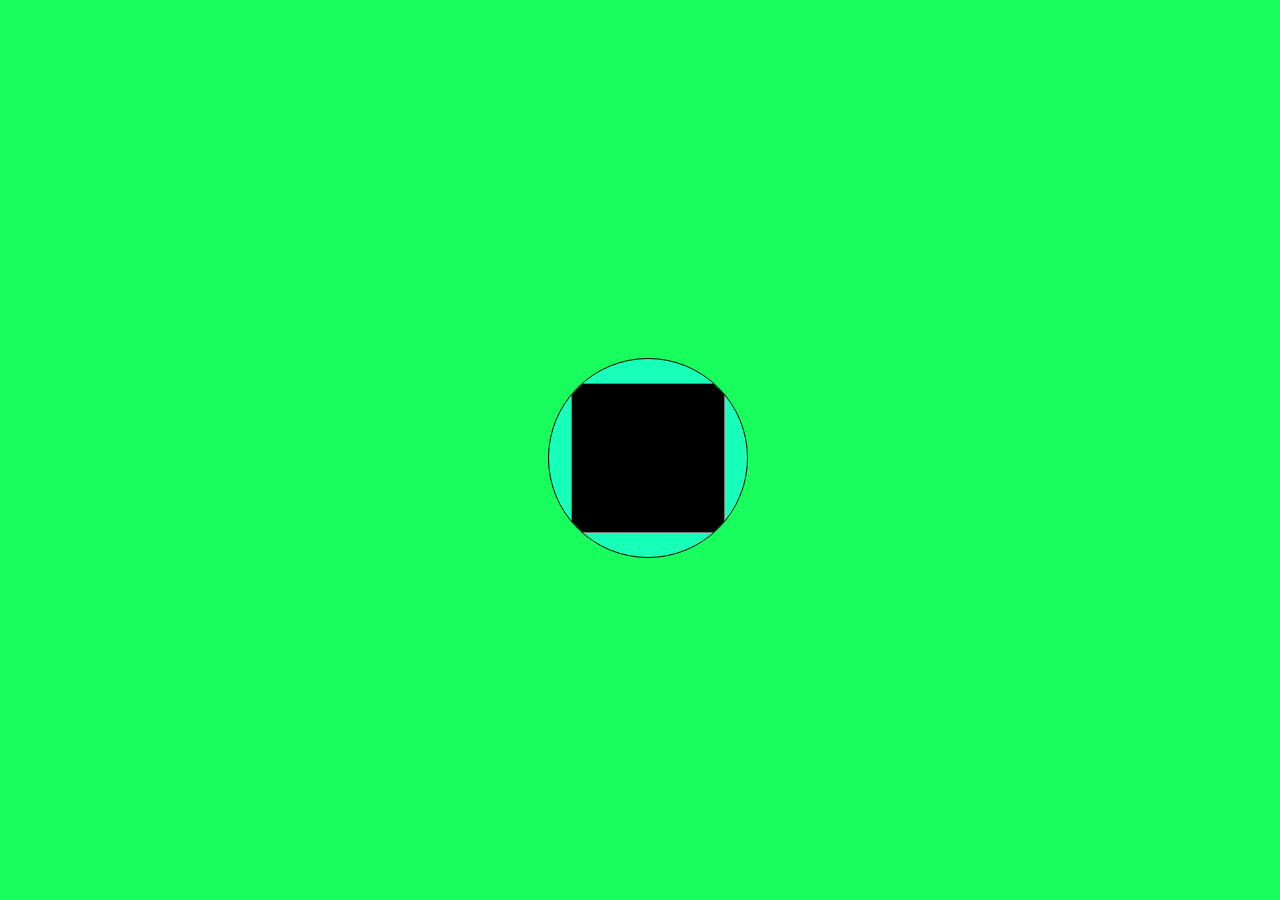
<file: Change The Background Of Body/index.html>
<!DOCTYPE html>
<html lang="en">
<head>
    <meta charset="UTF-8">
    <meta http-equiv="X-UA-Compatible" content="IE=edge">
    <meta name="viewport" content="width=device-width, initial-scale=1.0">
    <title>Change The Body's Background</title>
    <link rel="stylesheet" href="style.css">
</head>
<body>
    
      <input type="color" name="" id="">

      <script src="script.js"></script>
</body>
</html>
</file>
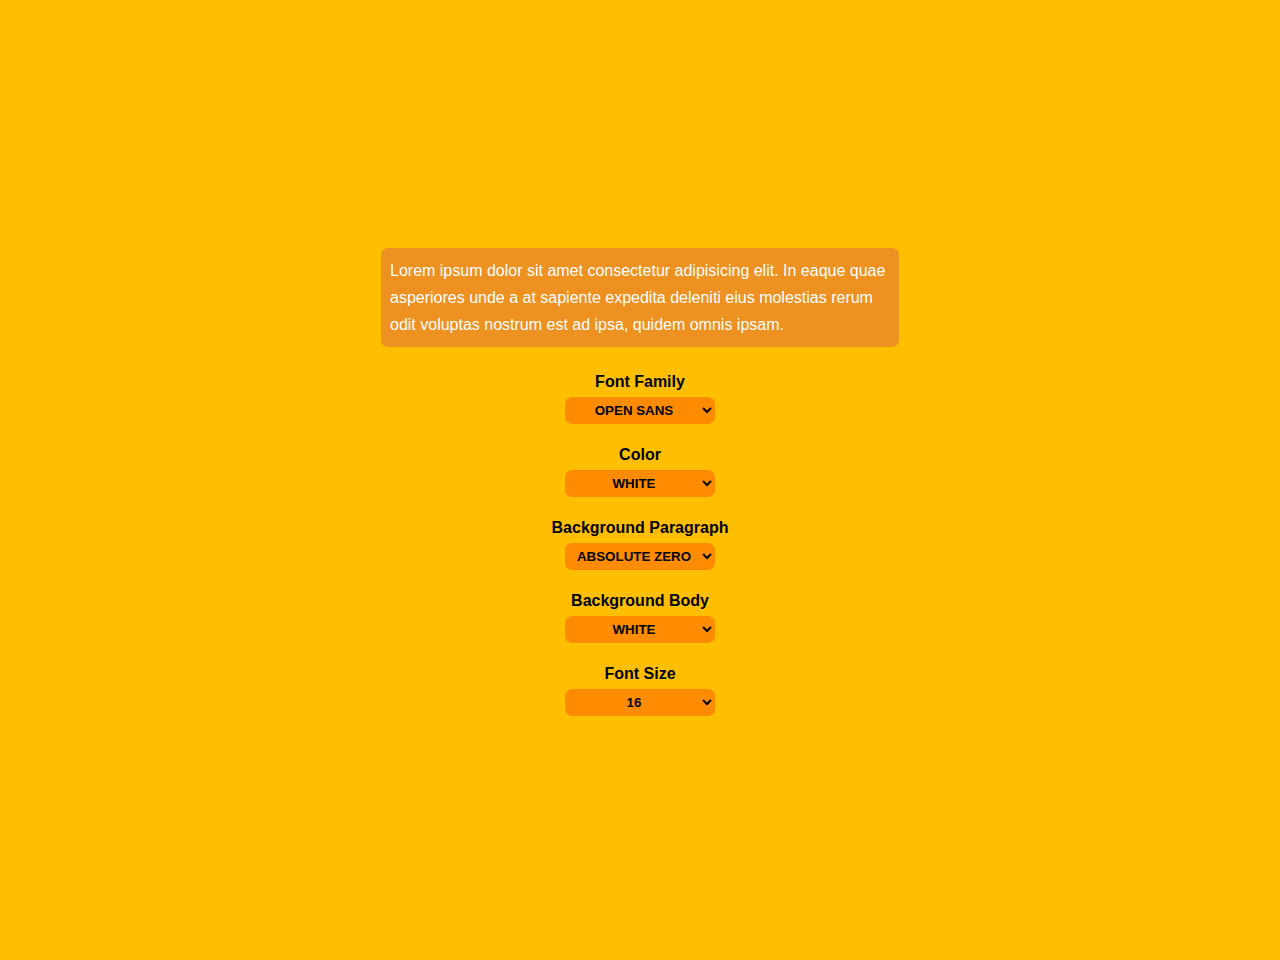
<file: Change The Properties/index.html>
<!DOCTYPE html>
<html lang="en">
<head>
    <meta charset="UTF-8">
    <meta http-equiv="X-UA-Compatible" content="IE=edge">
    <meta name="viewport" content="width=device-width, initial-scale=1.0">
    <title>Change The Property</title>
    <link rel="stylesheet" href="style.css">
</head>
<body>
    <p>
        Lorem ipsum dolor sit amet consectetur adipisicing elit. In eaque quae
        asperiores unde a at sapiente expedita deleniti eius molestias rerum odit
        voluptas nostrum est ad ipsa, quidem omnis ipsam.
      </p>
      <label>font family</label>
      <select class="font-family" name="fon-fami" id="">
        <option value="Open Sans">Open Sans</option>
        <option value="Cairo">Cairo</option>
        <option value="Roboto">Roboto</option>
      </select>
      <label>color</label>
      <select class="color" name="colo-para" id="">
        <option value="white">white</option>
        <option value="green">green</option>
        <option value="#FDEE00">Aureolin</option>
        <option value="yellow">yellow</option>
        <option value="#B9D9EB	">Columbia Blue</option>
        <option value="#00FFFF	">Cyan	</option>
        <option value="#9EFD38	">French lime</option>
      </select>
      <label>background paragraph</label>
      <select class="background-paragraph" name="back-para" id="">
        <option value="#0048BA">Absolute Zero</option>
        <option value="#B0BF1A">Acid green</option>
        <option value="#DB2D43">Alizarin</option>
        <option value="blue">blue</option>
        <option value="#CAE00D">Bitter lemon</option>
        <option value="purple">purple</option>
        <option value="teal">teal</option>
      </select>
      <label>background body</label>
      <select class="background-body" name="colo-para" id="">
        <option value="#e8e8e8">white</option>
        <option value="#0fab0f">green</option>
        <option value="teal">teal</option>
        <option value="blue">blue</option>
        <option value="yellow">yellow</option>
        <option value="purple">purple</option>
        <option value="grey">grey</option>
      </select>
      <label>font size</label>
      <select class="font-size" name="" id="">
        <option value="16">16</option>
        <option value="17">17</option>
        <option value="18">18</option>
        <option value="19">19</option>
        <option value="20">20</option>
        <option value="21">21</option>
        <option value="22">22</option>
        <option value="23">23</option>
        <option value="24">24</option>
        <option value="25">25</option>
        <option value="26">26</option>
        <option value="27">27</option>
    </select>
    <script src="script.js"></script>
</body>
</html>
</file>
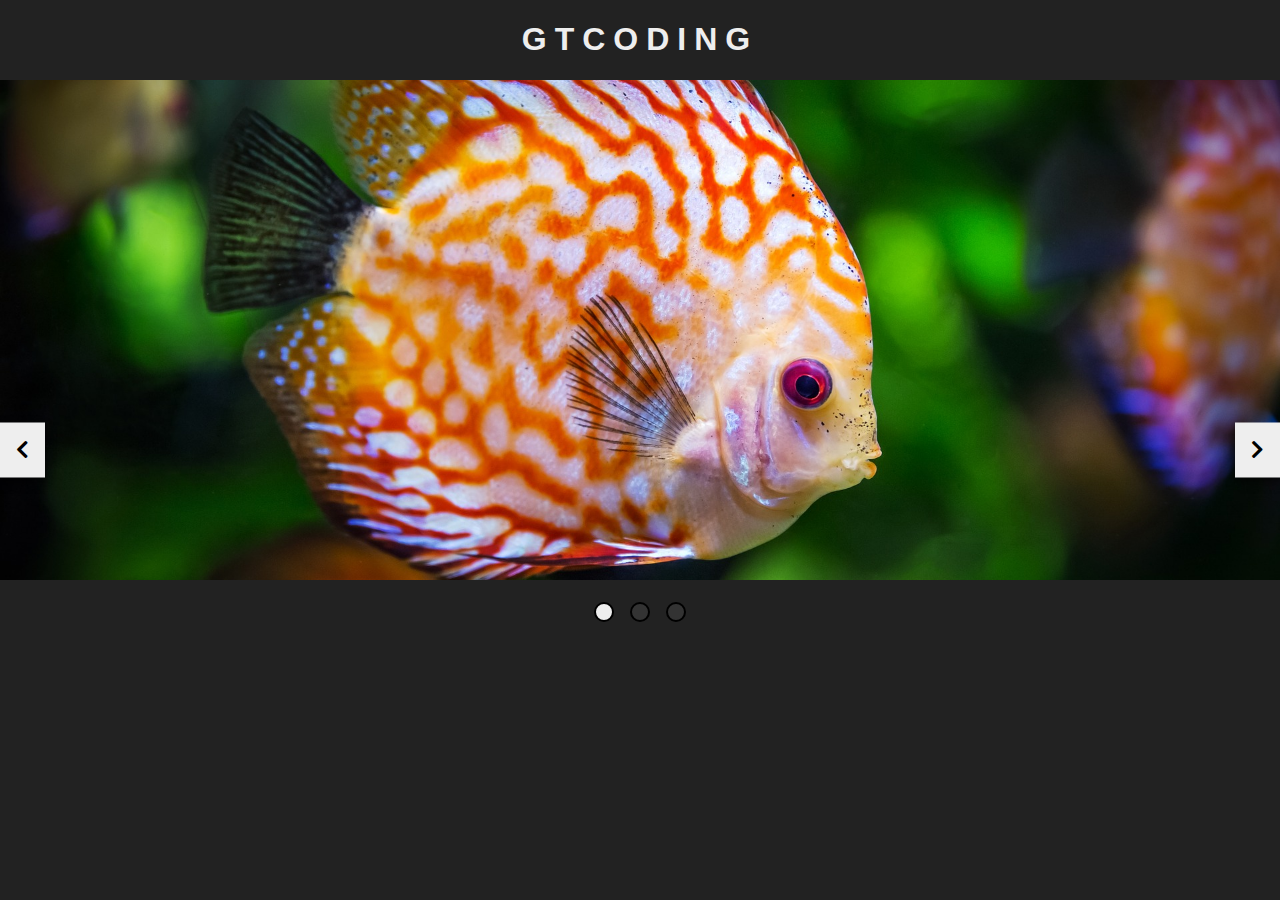
<file: Image-Slider-master/index.html>
<!DOCTYPE html>
<html lang="en">
  <head>
    <meta charset="UTF-8" />
    <meta name="viewport" content="width=device-width, initial-scale=1.0" />
    <title>GTCoding</title>
    <link rel="stylesheet" href="style.css" />
    <link
      rel="stylesheet"
      href="https://cdnjs.cloudflare.com/ajax/libs/font-awesome/5.12.1/css/all.min.css"
    />
  </head>
  <body>
    <h1>GTCoding</h1>

    <div class="wrapper">
      <div class="prev-btn"><i class="fas fa-chevron-left"></i></div>

      <div class="slides-container">
        <div class="slide-image">
          <img src="images/slide-image1.jpg" alt="" />
        </div>

        <div class="slide-image">
          <img src="images/slide-image2.jpg" alt="" />
        </div>

        <div class="slide-image">
          <img src="images/slide-image3.jpg" alt="" />
        </div>
      </div>

      <div class="next-btn"><i class="fas fa-chevron-right"></i></div>
    </div>

    <div class="navigation-dots"></div>

    <script src="main.js"></script>
  </body>
</html>
</file>
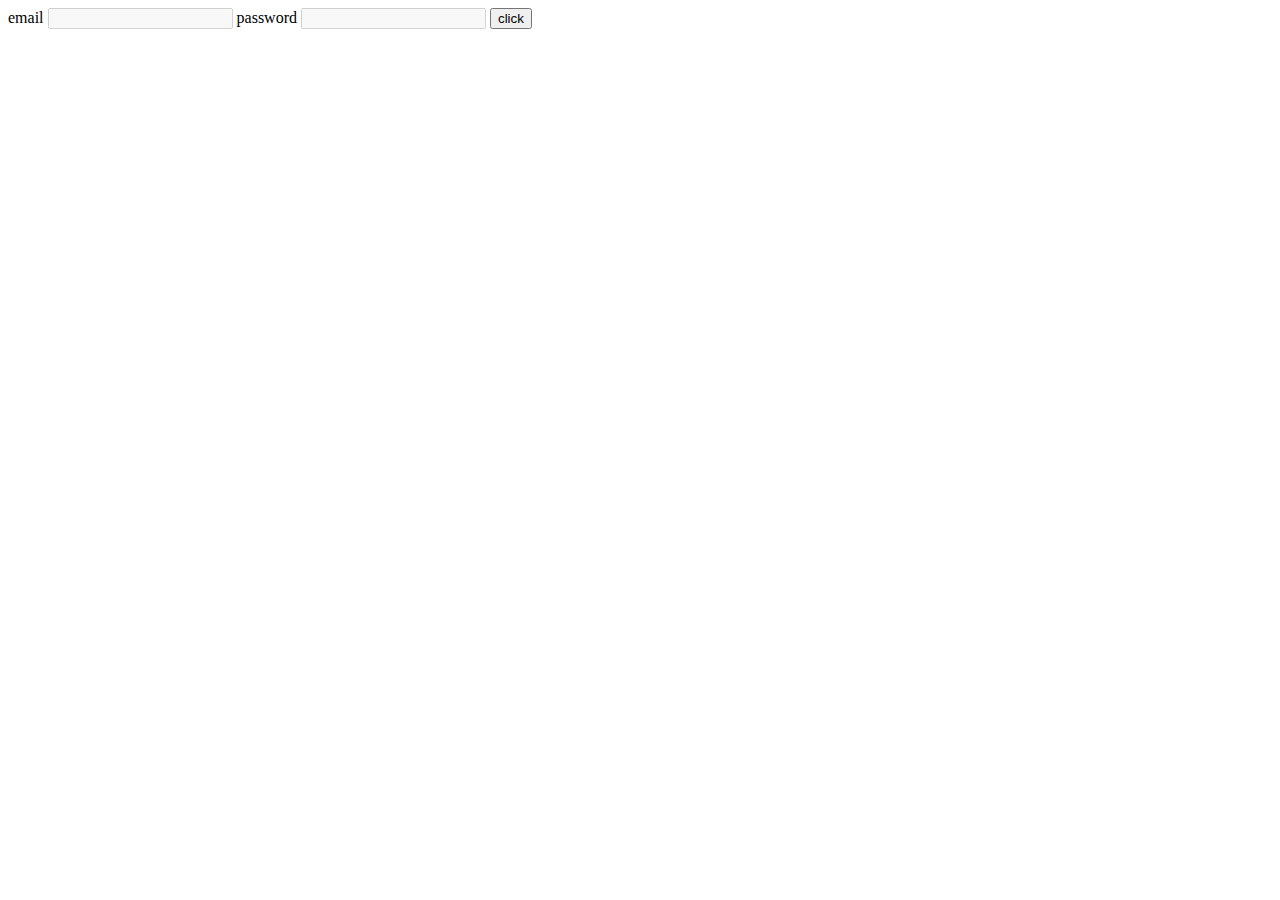
<file: Random Emails and Passwords/index.html>
<!DOCTYPE html>
<html lang="en">
<head>
    <meta charset="UTF-8">
    <meta http-equiv="X-UA-Compatible" content="IE=edge">
    <meta name="viewport" content="width=device-width, initial-scale=1.0">
    <title>Random Characters </title>
</head>
<body>
    <form action="#">
        <label>email</label>
        <input class="chara" type="text" disabled>
        <label>password</label>
        <input class="password" type="text" disabled>
        <button class="btn" type="button">click</button>
      </form>
</body>
</html>
</file>
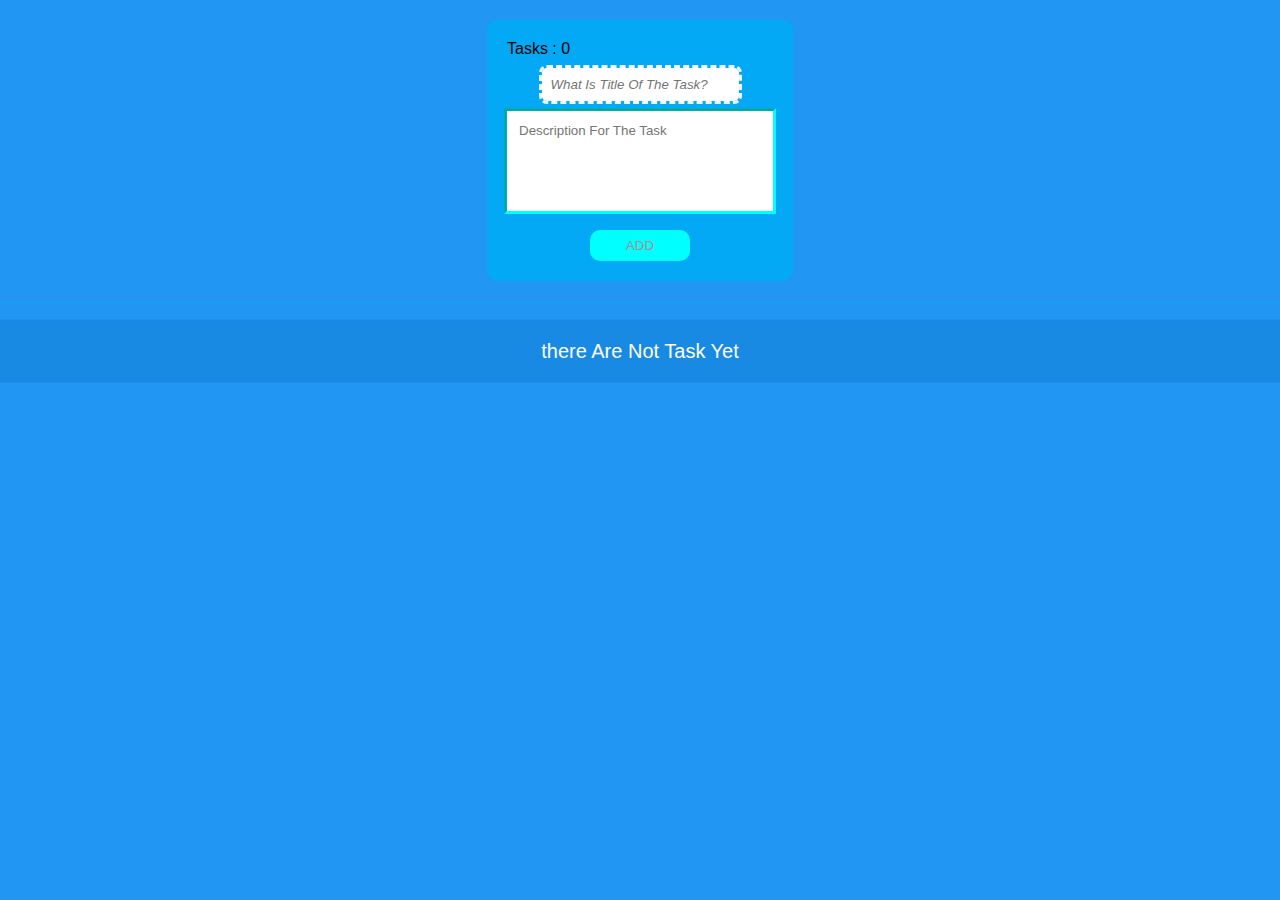
<file: To Do List/tasks.html>
<!DOCTYPE html>
<html lang="en">
  <head>
    <meta charset="UTF-8" />
    <meta http-equiv="X-UA-Compatible" content="IE=edge" />
    <meta name="viewport" content="width=device-width, initial-scale=1.0" />
    <title>To Do List</title>
    <link rel="stylesheet" href="tasks.css" />
    <link
      rel="stylesheet"
      href="https://cdnjs.cloudflare.com/ajax/libs/font-awesome/5.15.4/css/all.min.css"
      integrity="sha512-1ycn6IcaQQ40/MKBW2W4Rhis/DbILU74C1vSrLJxCq57o941Ym01SwNsOMqvEBFlcgUa6xLiPY/NS5R+E6ztJQ=="
      crossorigin="anonymous"
      referrerpolicy="no-referrer"
    />
  </head>
  <body>
   
    <div class="to-do-list">
      <form class="info-task">
        <p class="count">tasks : <span>0</span></p>
        <div class="title">
          <input type="text" placeholder="What Is Title Of The Task?" />
        </div>
        <textarea class="description" cols="30" rows="10" placeholder="Description for the task "></textarea>
        <button class="btn" type="button">add</button>
      </form>
      <div class="no-task">there are not task yet</div>
      <div class="tasks">
        <!-- <div class="task">
                <span class="logo">good</span>
                <i class="close far fa-times-circle"></i>
                <div class="image">
                  <img src="../tasks.jpg" alt="" />
                </div>
                <h2 class="h2">khirdin</h2>
                <p class="description">
                  Lorem ipsum dolor sit amet consectetur, adipisicing elit. Quasi veritatis quo facere necessitatibus quis similique quibusdam commodi eum. Magnam, fugiat.
                </p>
                <button class="finiched">finiched</button>
              </div> -->
      </div>
    </div>

    <script src="tasks.js"></script>
  </body>
</html>
</file>
<file: Change The Background Of Body/style.css>
body{
  background-color: rgb(24, 255, 93);
    position: absolute;
   left: 50%;
    top: 50%;
    transform: translate(-50%, -50%)
  }
  
  input{
    width: 200px;
    height: 200px;
    border-radius: 50%;
    padding: 20px;
    background-color: rgb(24, 255, 186)
  }
</file>
<file: Change The Properties/style.css>
*{
    border-radius: 7px;
    border: none;
}
body {
          margin: 0;
          margin: 30px 0;
          width: 100%;
          height: 100vh;
          display: flex;
          justify-content: center;
          align-items: center;
          flex-direction: column; 
          background: #FFBF00	;
}
p {
          text-align: center;
          max-width: 500px;
          /* min-width: 300px; */
          
          padding: 9px;
          text-align: start;
          margin: 10px;
          color: white;
          background-color: #ED9121	;
          font-family: "Open Sans", sans-serif;
          font-size: 16px;
  
          line-height: 1.7;
}
label {
          font-family: sans-serif;
          text-transform: capitalize;
          font-weight: bold;
          margin-top: 16px;
}
  
select {
          padding: 5px;
          width: 150px;
          margin: 6px;
          text-align: center;
          padding: 5px;
          outline: none;
                  text-transform: capitalize;
          background-color: #FF8C00;
          text-transform: upperCase;
          font-weight: bold;
  
}
</file>
<file: Image-Slider-master/style.css>
body {
  margin: 0;
  box-sizing: border-box;
  background: #222;
}

h1 {
  text-align: center;
  color: #eee;
  font-family: "Roboto Thin", sans-serif;
  text-transform: uppercase;
  letter-spacing: 8px;
}

.wrapper {
  width: 100%;
  overflow: hidden;
}

.slides-container {
  height: 500px;
  transition: 900ms cubic-bezier(0.48, 0.15, 0.18, 1);
  position: relative;
}

.slide-image {
  height: 100%;
  width: 100%;
  position: absolute;
}

.slide-image img {
  width: 100%;
  height: 100%;
  object-fit: cover;
}

.next-btn,
.prev-btn {
  background: #eee;
  padding: 16px;
  position: absolute;
  top: 50%;
  transform: translateY(-50%);
  font-size: 20px;
  box-shadow: 0 4px 8px rgba(0, 0, 0, 0.6);
  z-index: 100;
  cursor: pointer;
  transition: 400ms;
}

.next-btn:hover,
.prev-btn:hover {
  background: #48f9ff;
}

.prev-btn {
  left: 0;
}

.next-btn {
  right: 0;
}

/* Navigation Dots */

.navigation-dots {
  display: flex;
  height: 32px;
  align-items: center;
  justify-content: center;
  margin: 16px 0;
}

.single-dot {
  background: #333;
  height: 16px;
  width: 16px;
  border: 2px solid #000;
  border-radius: 50%;
  margin: 0 8px;
  cursor: pointer;
  transition: 400ms;
}

.single-dot.active {
  background: #eee;
}
</file>
<file: To Do List/tasks.css>
* {
  margin: 0;
  padding: 0;
  box-sizing: border-box;
  -webkit-box-sizing: border-box;
  -moz-box-sizing: border-box;
  -o-box-sizing: border-box;
  font-family: sans-serif;
  text-transform: capitalize;
}
@media (max-width: 576px) {
  ::-webkit-scrollbar {
    width: 0;
  }
}
body {
  background: #2196f3;
}

.to-do-list {
  border-bottom: 1px solid #03a9f4;
  padding: 0 0px 22px;
}
.to-do-list form.info-task {
  width: fit-content;
  padding: 20px;
  background: #03a9f4;
  position: relative;
  top: 50%;
  left: 50%;
  transform: translateX(-50%);
  margin-top: 20px;
  border-radius: 10px;
}
.to-do-list form .title {
  margin: 10px auto;
  width: 100%;
}
.to-do-list form .title input {
  padding: 9px;
  margin: auto;
  display: block;
  border: 0;
  outline: double;
  outline-color: aliceblue;
  border-radius: 5px;
  outline-style: dashed;
  font-style: italic;
  color: coral;
}
.to-do-list form .description {
  width: 266px;
  height: 100px;
  padding: 12px;
  border: none;
  color: darkgreen;
  outline: inset;
  outline-color: aqua;
  resize: none;
}
.to-do-list form button {
  display: block;
  width: 100px;
  margin: auto;
  margin-top: 15px;
  border: none;
  padding: 8px;
  color: #a88f8f;
  background: cyan;
  border-radius: 10px;
  text-transform: uppercase;
  cursor: pointer;
}
.to-do-list form button:active {
  transform: scale(1.05);
}
/* TASKS */

.tasks {
  display: flex;
  /* flex: 6; */
  flex-wrap: wrap;
  padding: 0 30px;
  justify-content: space-around;
  width: 100%;
  height: fit-content;
  position: absolute;
  top: 300px;
}
.tasks .close {
  position: absolute;
  right: -2px;
  top: -2px;
  color: #00fff3;
  z-index: 1;
  cursor: pointer;
  font-size: 23px;
  background: white;
  border-radius: 65%;
  border: 2px solid;
}
.tasks .close:active {
  font-size: 27px;
}
.no-task {
  position: absolute;
  background: #1280d88f;
  width: 100%;
  display: block;
  /* left: auto; */
  margin-top: 70px;
  transform: translateY(-50%);
  padding: 20px 0;
  text-align: center;
  color: white;
  font-size: 20px;
}
.tasks .task {
  width: 300px;
  height: fit-content;
  padding: 179px 7px 7px;
  border: 5px solid aquamarine;
  position: relative;
  background: #70bafad1;
  border-radius: 13px;
  text-align: center;
  /* margin-left: 51px; */
  margin-top: 30px;
}
.tasks .task .image {
  position: absolute;
  left: 0;
  top: 0;
  height: 160px;
  width: 100%;
}
.tasks .task .image img {
  width: 100%;
  height: 100%;
  border-radius: 10px 10px 0 0;
}
.tasks .task .title {
  color: #ccc;
  font-style: oblique;
  margin-bottom: 11px;
}
.tasks .task .description {
  letter-spacing: 1.2px;
  font-size: 14px;
  padding: 15px;
  color: #6a604d;
}
.tasks .finiched {
  border: none;
  padding: 8px 17px;
  border-radius: 7px;
  background: linear-gradient(45deg, #1ea6c2 25%, #21e9f3 66%, #37c6d8 25%);
  cursor: pointer;
}
.tasks .finiched:active {
  transform: scale(1.05);
}
.tasks .logo {
  background: red;
  color: #ffffffc9;
  padding: 3px 8px;
  /* transform: rotate(-45deg); */
  position: absolute;
  left: -21px;
  top: 59px;
  z-index: 2;
  width: 115%;
  display: none;
}
.tasks .logo::before {
  content: "";
  border-color: transparent red transparent transparent;
  border-width: 12px;
  border-style: dashed;
  position: absolute;
  left: 4px;
  transform: rotate(137deg);
  top: 12px;
}
.tasks .logo::after {
  content: "";
  border-color: transparent transparent transparent red;
  border-width: 12px;
  border-style: dashed;
  position: absolute;
  right: 5px;
  transform: rotate(226deg);
  top: 11px;
}
</file>
